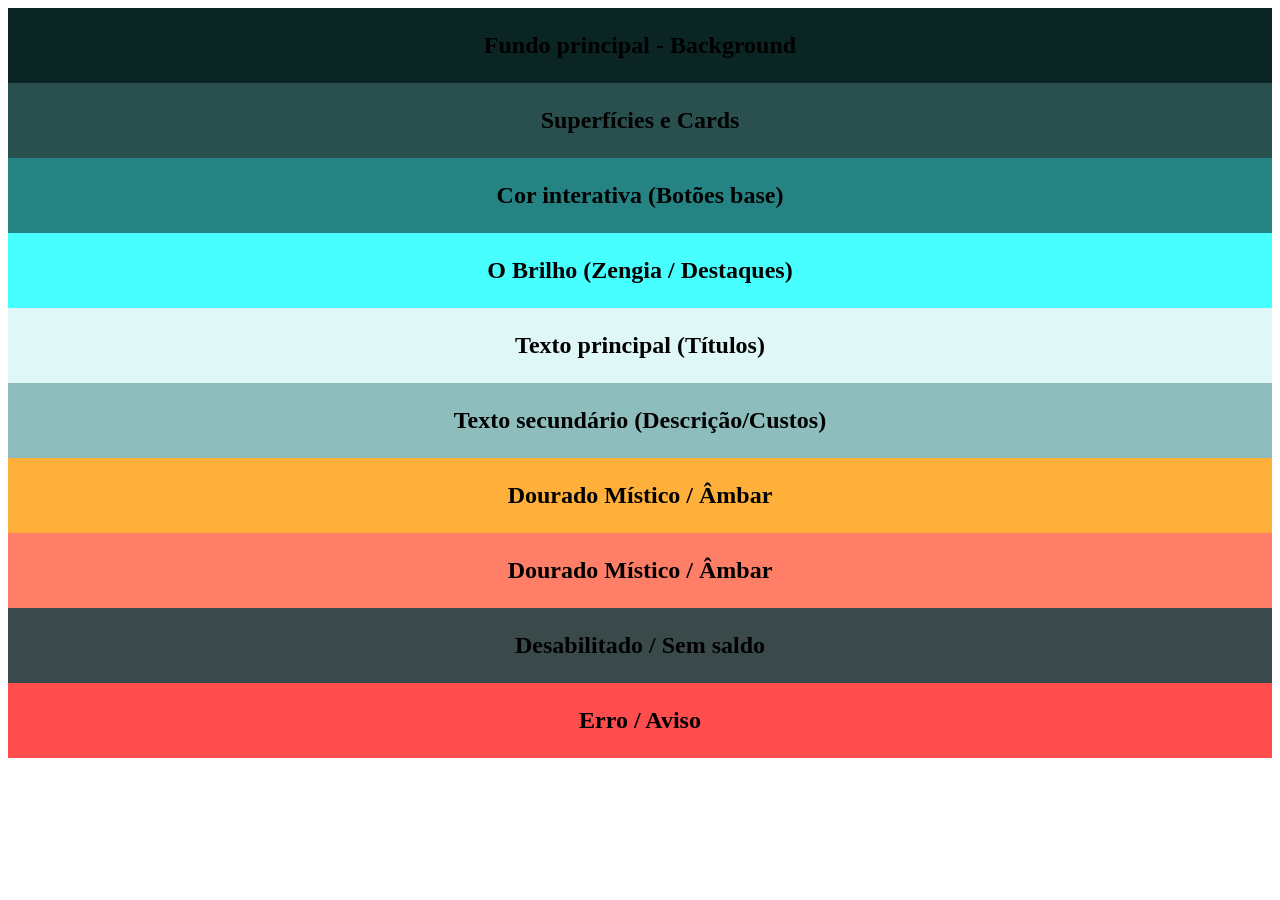
<file: paletaCores-Gemini.html>
<!DOCTYPE html>
<html lang="en">
<head>
    <meta charset="UTF-8">
    <meta name="viewport" content="width=device-width, initial-scale=1.0">
    <title>Paleta de Cores - Gemini</title>
</head>
<style>
    div {
        height: 75px;
        display: flex;
        justify-content: center;
        align-items: center;
        font-weight: bold;
        font-size: 1.5rem;
    }
</style>
<body>
    <div style="background-color: #0b2525;">Fundo principal - Background</div>
    <div style="background-color: #2a4f4f;">Superfícies e Cards</div>
    <div style="background-color: #268383;">Cor interativa (Botões base)</div>
    <div style="background-color: #48ffff;">O Brilho (Zengia / Destaques)</div>
    <div style="background-color: #E0F7F7;">Texto principal (Títulos)</div>
    <div style="background-color: #8EBDBD;">Texto secundário (Descrição/Custos)</div>
    <div style="background-color: #FFB03A;">Dourado Místico / Âmbar</div>
    <div style="background-color: #FF7E67;">Dourado Místico / Âmbar</div>
    <div style="background-color: #3A4A4A;">Desabilitado / Sem saldo</div>
    <div style="background-color: #FF4C4C;">Erro / Aviso</div>
</body>
</html>
</file>
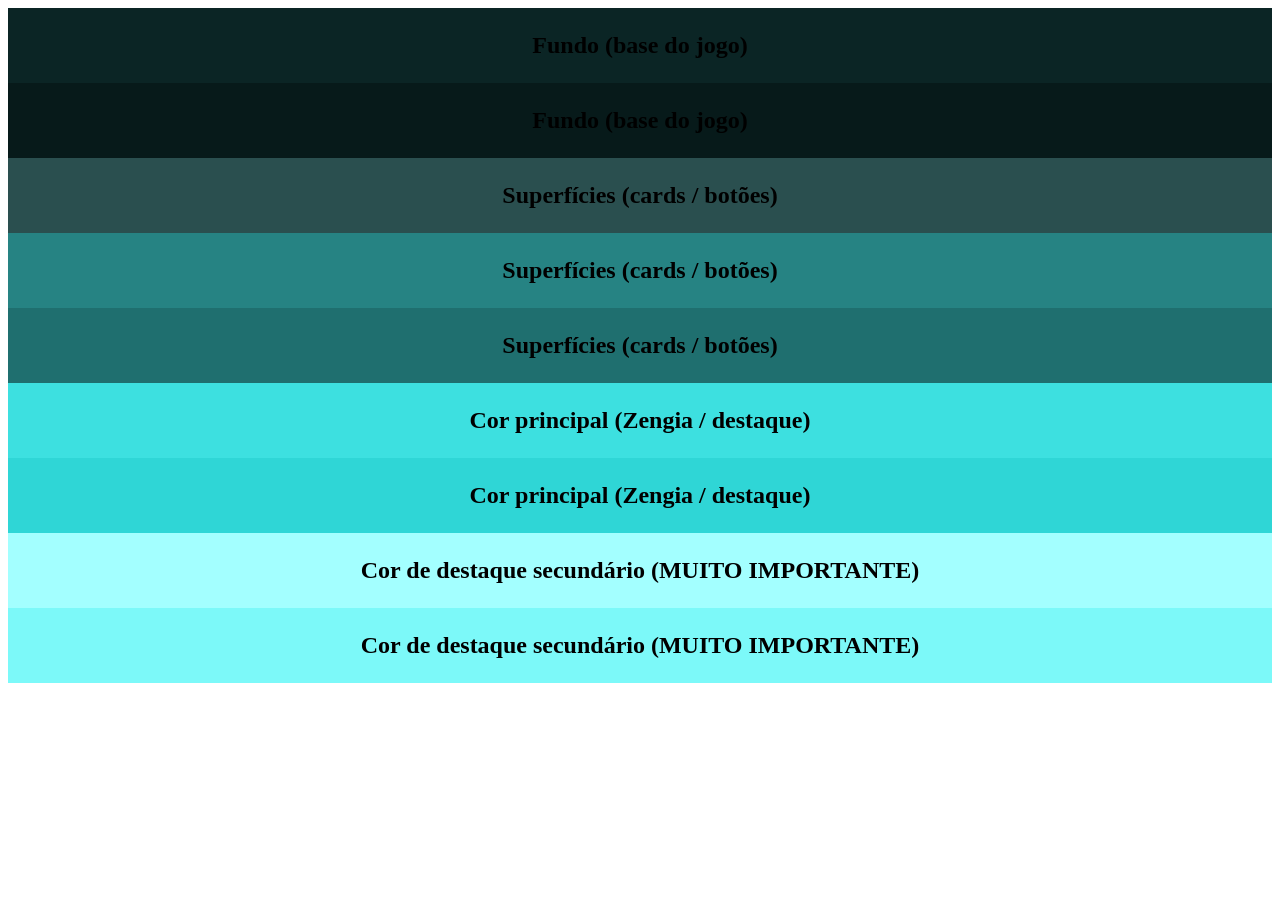
<file: paletaCores-GPT.html>
<!DOCTYPE html>
<html lang="en">
<head>
    <meta charset="UTF-8">
    <meta name="viewport" content="width=device-width, initial-scale=1.0">
    <title>Paleta de Cores - GPT</title>
</head>
<style>
    div {
        height: 75px;
        display: flex;
        justify-content: center;
        align-items: center;
        font-weight: bold;
        font-size: 1.5rem;
    }
</style>
<body>
    <div style="background-color: #0b2525;">Fundo (base do jogo)</div>
    <div style="background-color: #071a1a;">Fundo (base do jogo)</div>
    <div style="background-color: #2a4f4f;">Superfícies (cards / botões)</div>
    <div style="background-color: #268383;">Superfícies (cards / botões)</div>
    <div style="background-color: #1f6f6f;">Superfícies (cards / botões)</div>
    <div style="background-color: #3de0e0;">Cor principal (Zengia / destaque)</div>
    <div style="background-color: #2fd6d6;">Cor principal (Zengia / destaque)</div>
    <div style="background-color: #a3ffff;">Cor de destaque secundário (MUITO IMPORTANTE)</div>
    <div style="background-color: #7cf9f9;">Cor de destaque secundário (MUITO IMPORTANTE)</div>
</body>
</html>
</file>
